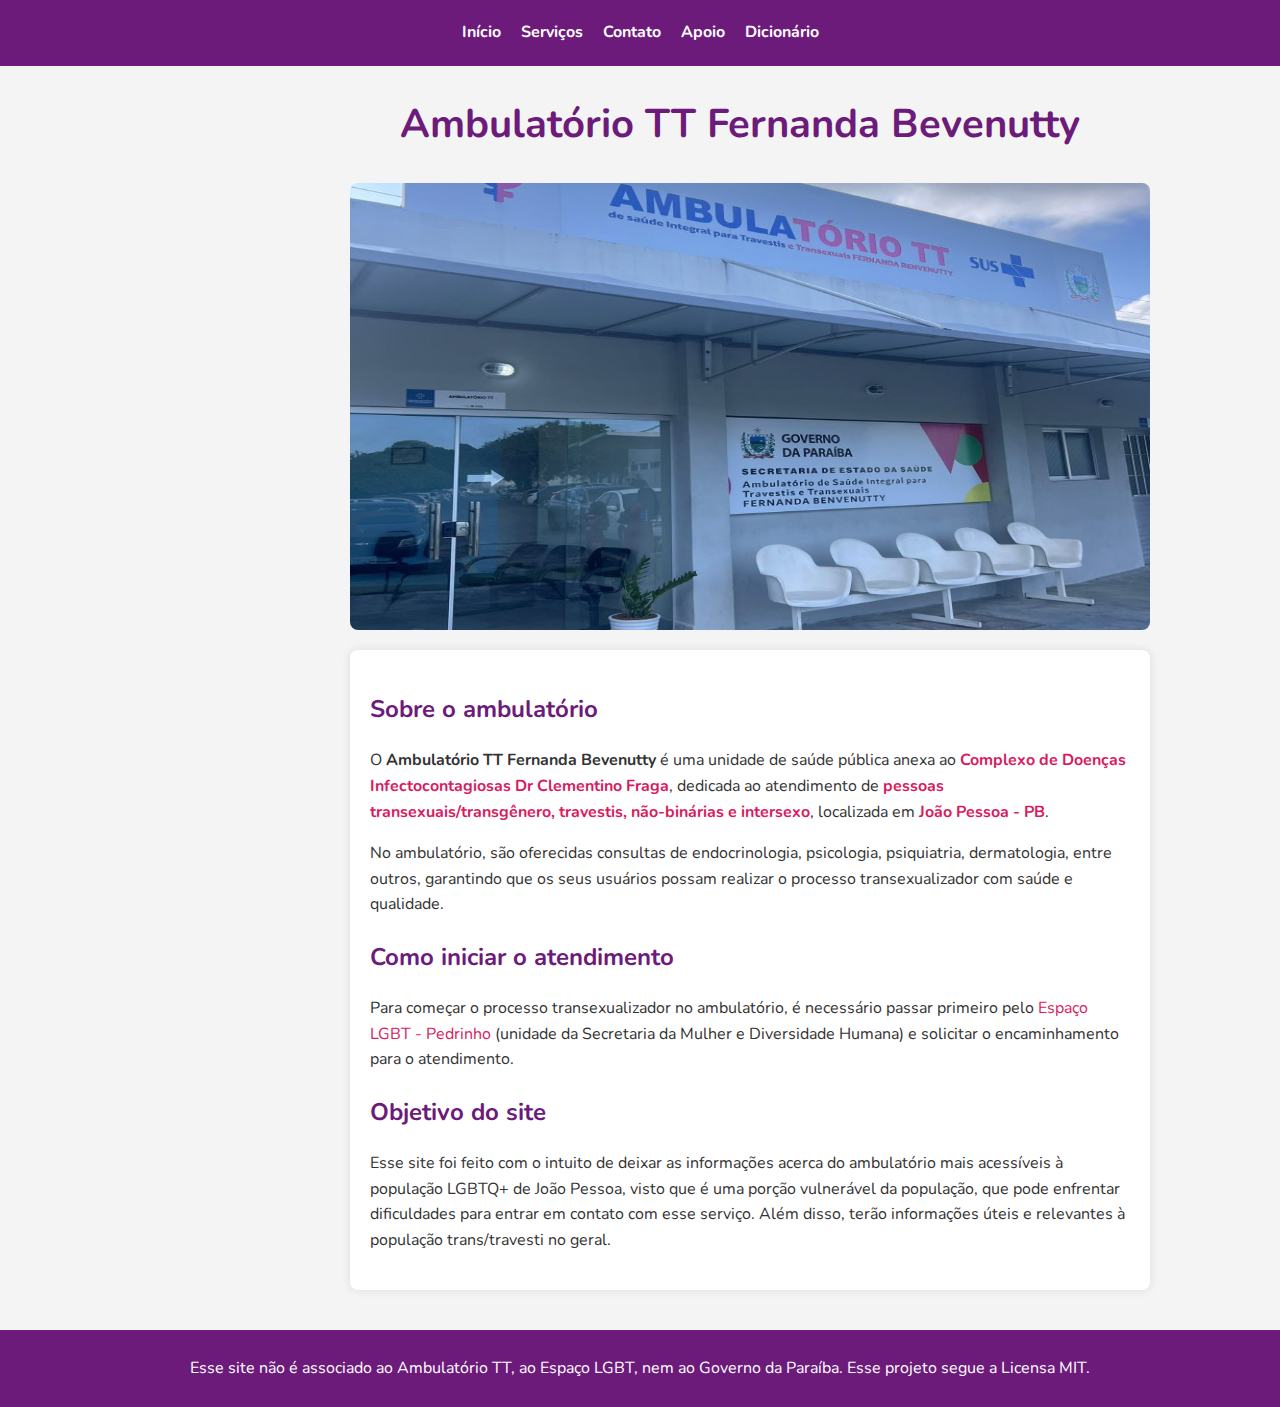
<file: index.html>
<!DOCTYPE html>
<html lang="pt-BR">

<head>
    <meta charset="UTF-8">
    <meta name="viewport" content="width=device-width, initial-scale=1.0">
    <meta name="description" content="Ambulatório TT Fernanda Bevenutty em João Pessoa, PB — Atendimento especializado para pessoas transexuais, travestis, não-binárias e intersexo.">
    
    <link rel="icon" href="favicon.ico" type="image/x-icon">
    <link rel="stylesheet" href="https://fonts.googleapis.com/css2?family=Nunito:wght@300;700&display=swap">
    <link rel="stylesheet" href="style.css">
    
    <title>Ambulatório TT Fernanda Bevenutty</title>
</head>

<body>

    <!-- Cabeçalho e Navegação -->
    <header>
        <nav>
            <a href="index.html">Início</a>
            <a href="servicos.html">Serviços</a>
            <a href="contato.html">Contato</a>
            <a href="apoio.html">Apoio</a>
            <a href="dicionario.html">Dicionário</a>
        </nav>
    </header>

    <!-- Conteúdo principal -->
    <div id="tituloecontainer">
    <h1>Ambulatório TT Fernanda Bevenutty</h1>
    <img src="imagens/ambulatorio.jpeg" alt="Foto da fachada do Ambulatório TT" id="fotoambulatorio"> 

    <div class="container">
        <section id="sobre">
            <h2>Sobre o ambulatório</h2>
            <p>O <strong>Ambulatório TT Fernanda Bevenutty</strong> é uma unidade de saúde pública anexa ao
                <span class="highlight">Complexo de Doenças Infectocontagiosas Dr Clementino Fraga</span>, dedicada ao
                atendimento de <span class="highlight">pessoas transexuais/transgênero, travestis, não-binárias e
                    intersexo</span>, localizada em <span class="highlight">João Pessoa - PB</span>.
            </p>
            <p>No ambulatório, são oferecidas consultas de endocrinologia, psicologia, psiquiatria, dermatologia, entre
                outros, garantindo que os seus usuários possam realizar o processo transexualizador com saúde e
                qualidade.</p>
        </section>

        <section id="atendimento">
            <h2>Como iniciar o atendimento</h2>
            <p>Para começar o processo transexualizador no ambulatório, é necessário passar primeiro pelo
                <a href="#" target="_blank">Espaço LGBT - Pedrinho</a> (unidade da Secretaria da Mulher e Diversidade
                Humana) e solicitar o encaminhamento para o atendimento.</p>
        </section>

        <section id="objetivo">
            <h2>Objetivo do site</h2>
            <p>Esse site foi feito com o intuito de deixar as informações acerca do ambulatório mais acessíveis à
                população LGBTQ+ de João Pessoa, visto que é uma porção vulnerável da população, que pode enfrentar
                dificuldades para entrar em contato com esse serviço. Além disso, terão informações úteis e relevantes à
                população trans/travesti no geral.</p>
        </section>
    </div>
    </div>

    <!-- Rodapé -->
    <footer>
        <p>Esse site não é associado ao Ambulatório TT, ao Espaço LGBT, nem ao Governo da Paraíba. Esse projeto segue a Licensa MIT.</p>
    </footer>

    <!-- &copy; (símbolo) -->

</body>

</html>
</file>
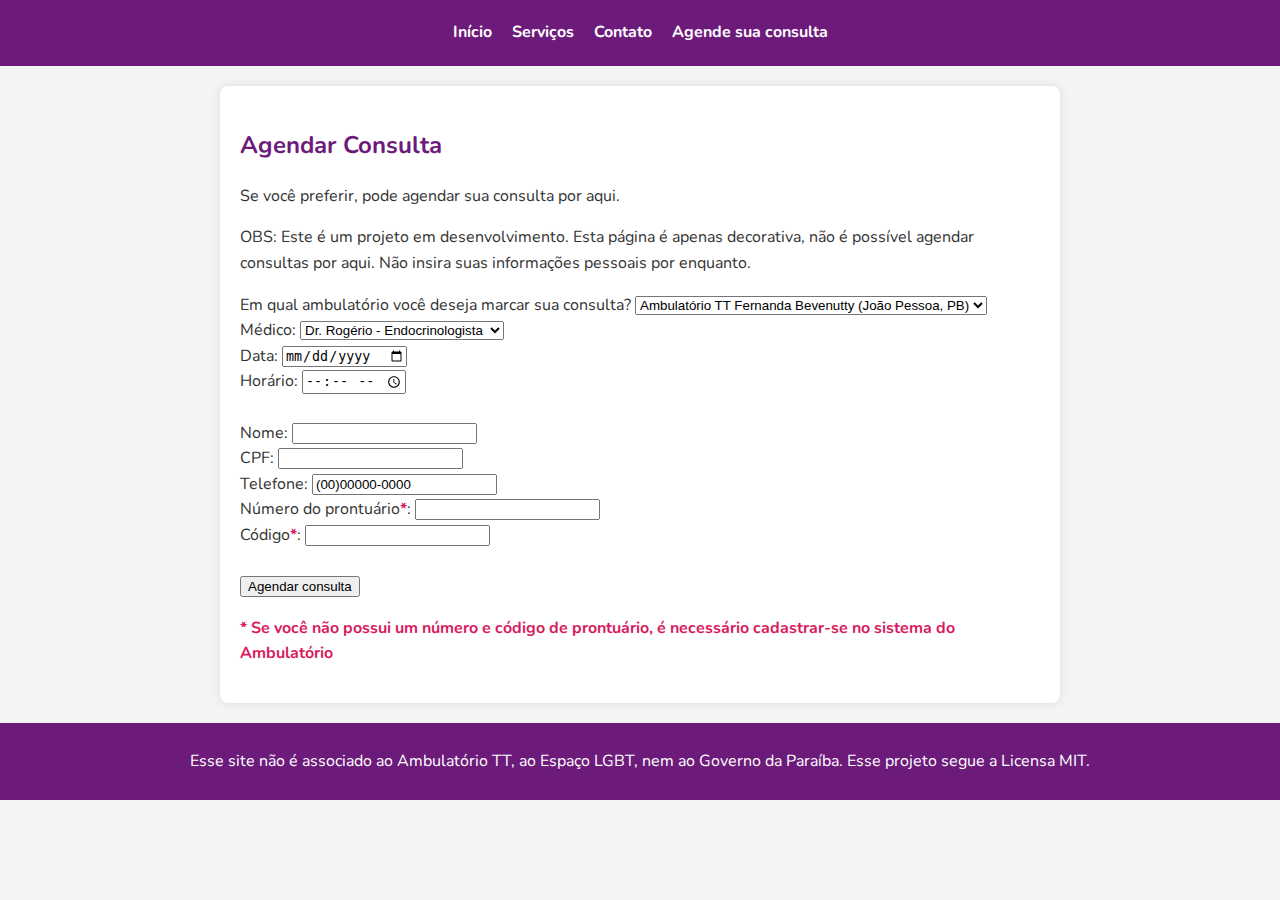
<file: agendar.html>
<!DOCTYPE html>
<html lang="pt-BR">
<head>
    <meta charset="UTF-8">
    <meta name="viewport" content="width=device-width, initial-scale=1.0">
    <meta name="description" content="Ambulatório TT Fernanda Bevenutty em João Pessoa, PB — Atendimento especializado para pessoas transexuais, travestis, não-binárias e intersexo.">
    
    <link rel="icon" href="favicon.ico" type="image/x-icon">
    <link rel="stylesheet" href="https://fonts.googleapis.com/css2?family=Nunito:wght@300;700&display=swap">
    <link rel="stylesheet" href="style.css">
    
    <title>Agendar Consulta - Ambulatório TT Fernanda Bevenutty</title>
</head>
<body>
    <header>
        <nav>
            <a href="index.html">Início</a>
            <a href="servicos.html">Serviços</a>
            <a href="contato.html">Contato</a>
            <a href="agendar.html">Agende sua consulta</a>
        </nav>
    </header>

    <div class="container">
        <section id="secao1">
            <h2>Agendar Consulta</h2>
            <p>Se você preferir, pode agendar sua consulta por aqui.</p>
            <p id="observacao">
                OBS: Este é um projeto em desenvolvimento. Esta página é apenas decorativa, não
                é possível agendar consultas por aqui. Não insira suas informações pessoais por enquanto.
            </p>
        </section>

        <section id="secao2">

            <form action="" id="form1">

                <div>
                    <div id="ambulatorio">
                        <label for="Ambulatório">Em qual ambulatório você deseja marcar sua consulta?</label>
                        <select id="ambulatorio">
                            <option value="Ambulatório TT Fernanda Bevenutty (João Pessoa, PB)">Ambulatório TT Fernanda Bevenutty (João Pessoa, PB)</option>
                        </select>
                    </div>

                    <div id="divmedico">
                        <label for="Médico">Médico:</label>
                        <select id="medico">
                            <option value="Dr. Rogério - Endocrinologista">Dr. Rogério - Endocrinologista</option>
                            <option value="Dra. Juliana - Endocrinologista">Dra. Juliana - Endocrinologista</option>
                            <option value="Dra. - Psicóloga">Dra. - Psicóloga</option>
                            <option value="Dra. - Psicóloga">Dra. - Psicóloga</option>
                            <option value="Dr. - Psiquiatra">Dr. - Psiquiatra</option>
                            <option value="Dr. - Psiquiatra">Dr. - Psiquiatra</option>
                            <option value="Dra. - Dermatologista">Dra. - Dermatologista</option>
                            <option value="Dra. - Ginecologista">Dra. - Ginecologista</option>
                        </select>
                    </div>

                    <div id="divdata">
                        <label for="Data">Data:</label>
                        <input type="date">
                    </div>

                    <div id="divhorario">
                        <label for="Horário">Horário:</label>
                        <input type="time">
                    </div>
                </div>

                <br>

                <div id="divnome">
                    <label for="Nome">Nome:</label>
                    <input type="text" class="input_nome">
                </div>
                
                <div id="divcpf">
                    <label for="CPF">CPF:</label>
                    <input type="text" class="input_numero">
                </div>

                <div id="divtelefone">
                    <label for="Telefone">Telefone:</label>
                    <input type="text" value="(00)00000-0000" class="input_numero">
                </div>

                <div id="divprontuario">
                    <label for="Prontuário">Número do prontuário<span class="highlight">*</span>:</label>
                    <input type="text" class="input_numero">            
                </div>

                <div id="divcodigo">
                    <label for="Código">Código<span class="highlight">*</span>:</label>
                    <input type="text" class="input_numero">            
                </div>

                <br>

                <div id="divenviar">
                    <input type="submit" value="Agendar consulta">            
                </div>
            </form>
        </section>

        <section id="secao3">
            <div>
                <p><span class="highlight">* Se você não possui um número e código de prontuário, é necessário cadastrar-se no sistema do Ambulatório</span></p>
            </div>
        </section>
    </div>

    <!-- Rodapé -->
    <footer>
        <p>Esse site não é associado ao Ambulatório TT, ao Espaço LGBT, nem ao Governo da Paraíba. Esse projeto segue a Licensa MIT.</p>
    </footer>
</body>
</html>
</file>
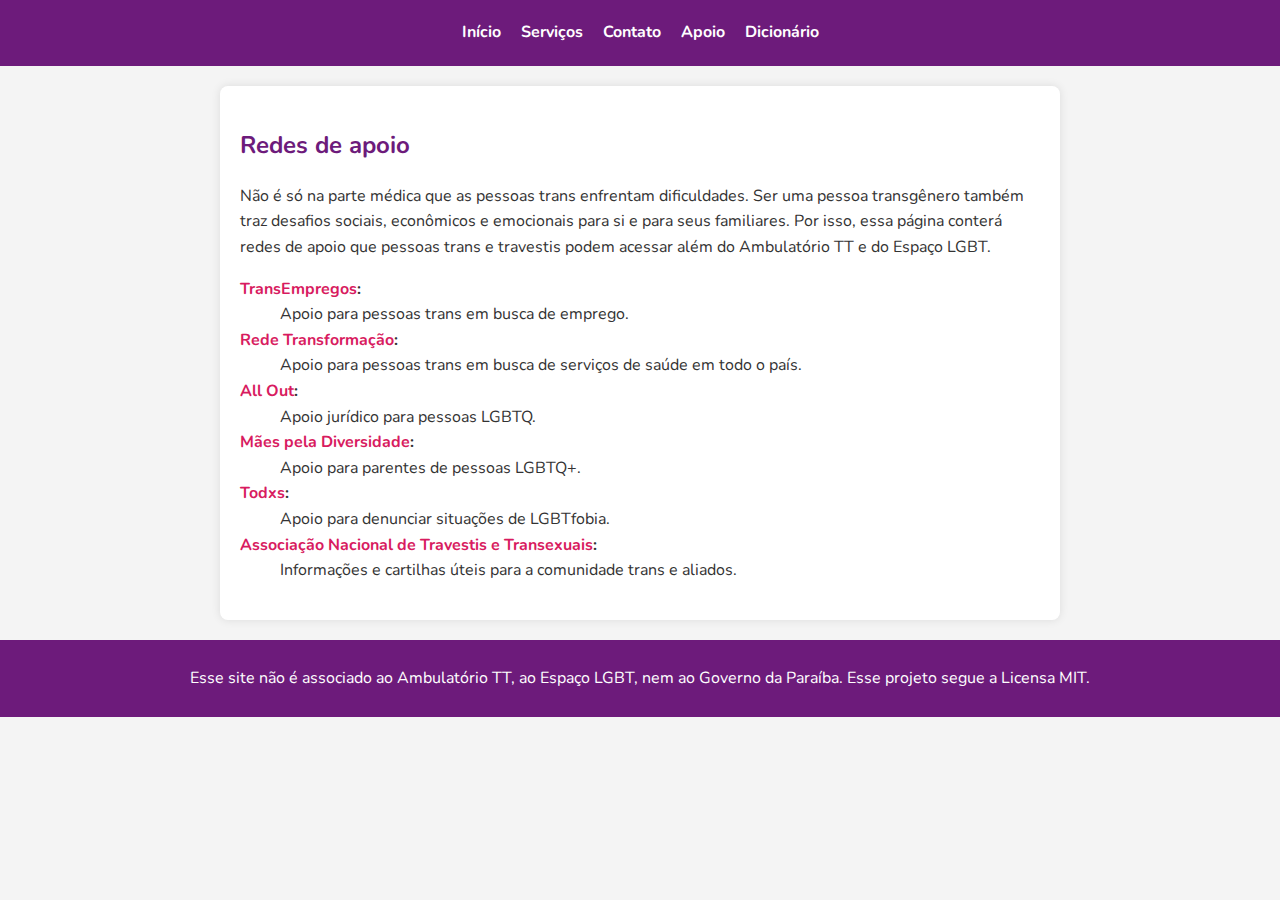
<file: apoio.html>
<!DOCTYPE html>
<html lang="pt-BR">
<head>
    <meta charset="UTF-8">
    <meta name="viewport" content="width=device-width, initial-scale=1.0">
    <meta name="description" content="Ambulatório TT Fernanda Bevenutty em João Pessoa, PB — Atendimento especializado para pessoas transexuais, travestis, não-binárias e intersexo.">
    
    <link rel="icon" href="favicon.ico" type="image/x-icon">
    <link rel="stylesheet" href="https://fonts.googleapis.com/css2?family=Nunito:wght@300;700&display=swap">
    <link rel="stylesheet" href="style.css">
    
    <title>Apoio - Ambulatório TT Fernanda Bevenutty</title>
</head>
<body>
    <header>
        <nav>
            <a href="index.html">Início</a>
            <a href="servicos.html">Serviços</a>
            <a href="contato.html">Contato</a>
            <a href="apoio.html">Apoio</a>
            <a href="dicionario.html">Dicionário</a>
        </nav>
    </header>

    <div class="container">
        <section id="secao1">
            <h2>Redes de apoio</h2>
            <p>Não é só na parte médica que as pessoas trans enfrentam dificuldades. Ser uma pessoa transgênero também traz desafios sociais, econômicos e emocionais para si e para seus familiares. Por isso, essa página conterá redes de apoio que pessoas trans e travestis podem acessar além do Ambulatório TT e do Espaço LGBT.
            </p>
        </section>

        <section id="secao2">
            <dl>
                <dt><strong><a href="https://www.transempregos.com.br/">TransEmpregos</a>:</strong></dt>
                <dd>Apoio para pessoas trans em busca de emprego.</dd>

                <dt><strong><a href="https://www.redetransformacao.com.br/">Rede Transformação</a>:</strong></dt>
                <dd>Apoio para pessoas trans em busca de serviços de saúde em todo o país.</dd>

                <dt><strong><a href="https://allout.org/pt">All Out</a>:</strong></dt>
                <dd>Apoio jurídico para pessoas LGBTQ.</dd>
                
                <dt><strong><a href="https://www.facebook.com/MaespelaDiversidade/">Mães pela Diversidade</a>:</strong></dt>
                <dd>Apoio para parentes de pessoas LGBTQ+.</dd>

                <dt><strong><a href="https://todxs.org/">Todxs</a>:</strong></dt>
                <dd>Apoio para denunciar situações de LGBTfobia.</dd>

                <dt><strong><a href="https://antrabrasil.org/">Associação Nacional de Travestis e Transexuais</a>:</strong></dt>
                <dd>Informações e cartilhas úteis para a comunidade trans e aliados.</dd>

                <!-- 
                <dt><strong><a href="url">Nomedosite</a>:</strong></dt>
                <dd>Descrição</dd>
                 -->
            </dl>
        </section>
    </div>

    <!-- Rodapé -->
    <footer>
        <p>Esse site não é associado ao Ambulatório TT, ao Espaço LGBT, nem ao Governo da Paraíba. Esse projeto segue a Licensa MIT.</p>
    </footer>
</body>
</html>
</file>
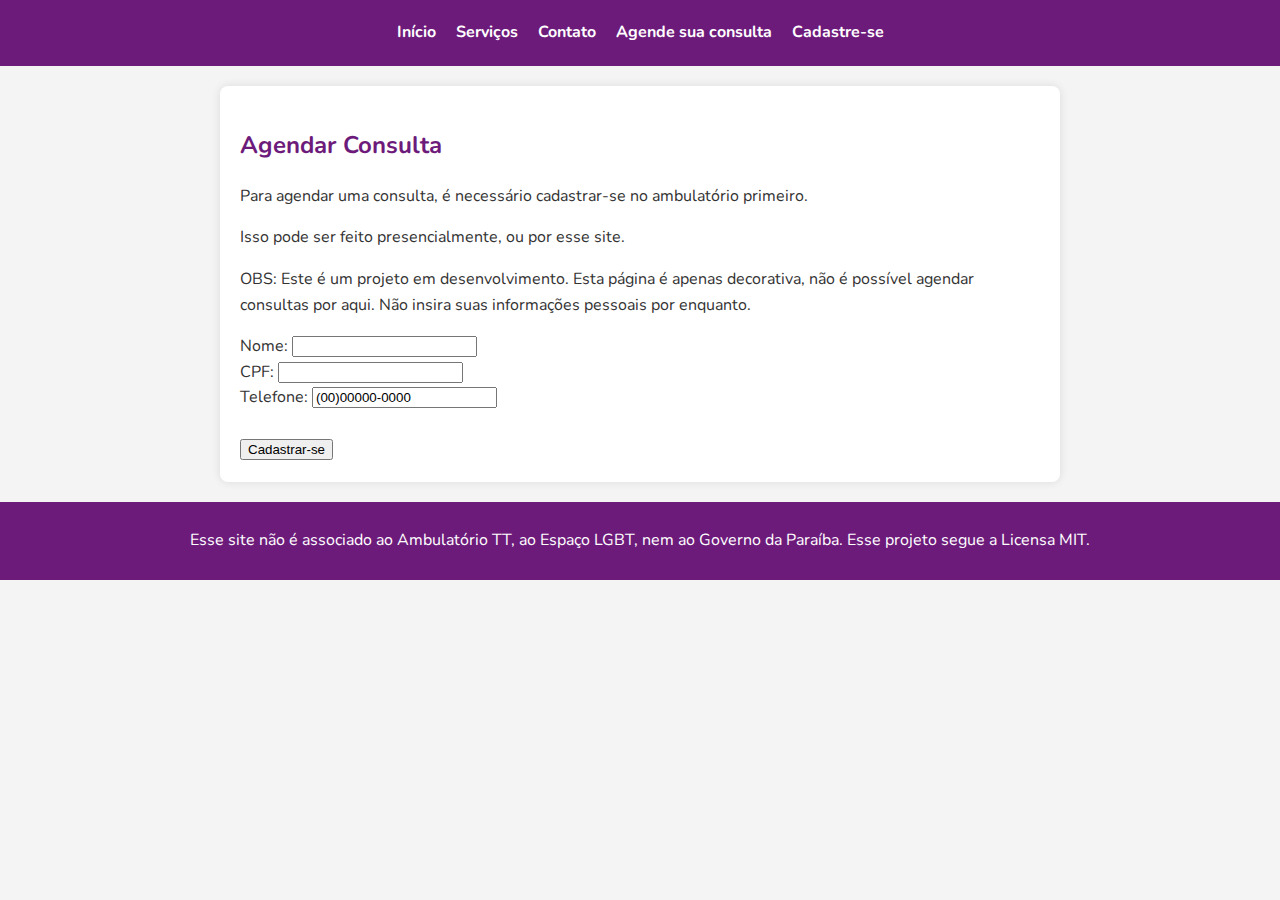
<file: cadastro.html>
<!DOCTYPE html>
<html lang="pt-BR">
<head>
    <meta charset="UTF-8">
    <meta name="viewport" content="width=device-width, initial-scale=1.0">
    <meta name="description" content="Ambulatório TT Fernanda Bevenutty em João Pessoa, PB — Atendimento especializado para pessoas transexuais, travestis, não-binárias e intersexo.">
    
    <link rel="icon" href="favicon.ico" type="image/x-icon">
    <link rel="stylesheet" href="https://fonts.googleapis.com/css2?family=Nunito:wght@300;700&display=swap">
    <link rel="stylesheet" href="style.css">
    
    <title>Cadastrar Usuário - Ambulatório TT Fernanda Bevenutty</title>
</head>
<body>
    <header>
        <nav>
            <a href="index.html">Início</a>
            <a href="servicos.html">Serviços</a>
            <a href="contato.html">Contato</a>
            <a href="agendar.html">Agende sua consulta</a>
            <a href="cadastro.html">Cadastre-se</a>
        </nav>
    </header>

    <div class="container">
        <section id="secao1">
            <h2>Agendar Consulta</h2>
            <p>Para agendar uma consulta, é necessário cadastrar-se no ambulatório primeiro.</p>
            <p>Isso pode ser feito presencialmente, ou por esse site.</p>
            <p id="observacao">
                OBS: Este é um projeto em desenvolvimento. Esta página é apenas decorativa, não
                é possível agendar consultas por aqui. Não insira suas informações pessoais por enquanto.
            </p>
        </section>

        <section id="secao2">

            <form action="" id="form2">

                <div id="divnome">
                    <label for="Nome">Nome:</label>
                    <input type="text" class="input_nome">
                </div>
                
                <div id="divcpf">
                    <label for="CPF">CPF:</label>
                    <input type="text" class="input_numero">
                </div>

                <div id="divtelefone">
                    <label for="Telefone">Telefone:</label>
                    <input type="text" value="(00)00000-0000" class="input_numero">
                </div>

                <!-- 
                adicionar:
                    endereço (logradouro, complemento, numero, cidade, estado)
                    email?
                    raça
                    gênero
                -->

                <br>

                <div id="divenviar">
                    <input type="submit" value="Cadastrar-se">            
                </div>
            </form>
        </section>
    </div>

    <!-- Rodapé -->
    <footer>
        <p>Esse site não é associado ao Ambulatório TT, ao Espaço LGBT, nem ao Governo da Paraíba. Esse projeto segue a Licensa MIT.</p>
    </footer>
</body>
</html>
</file>
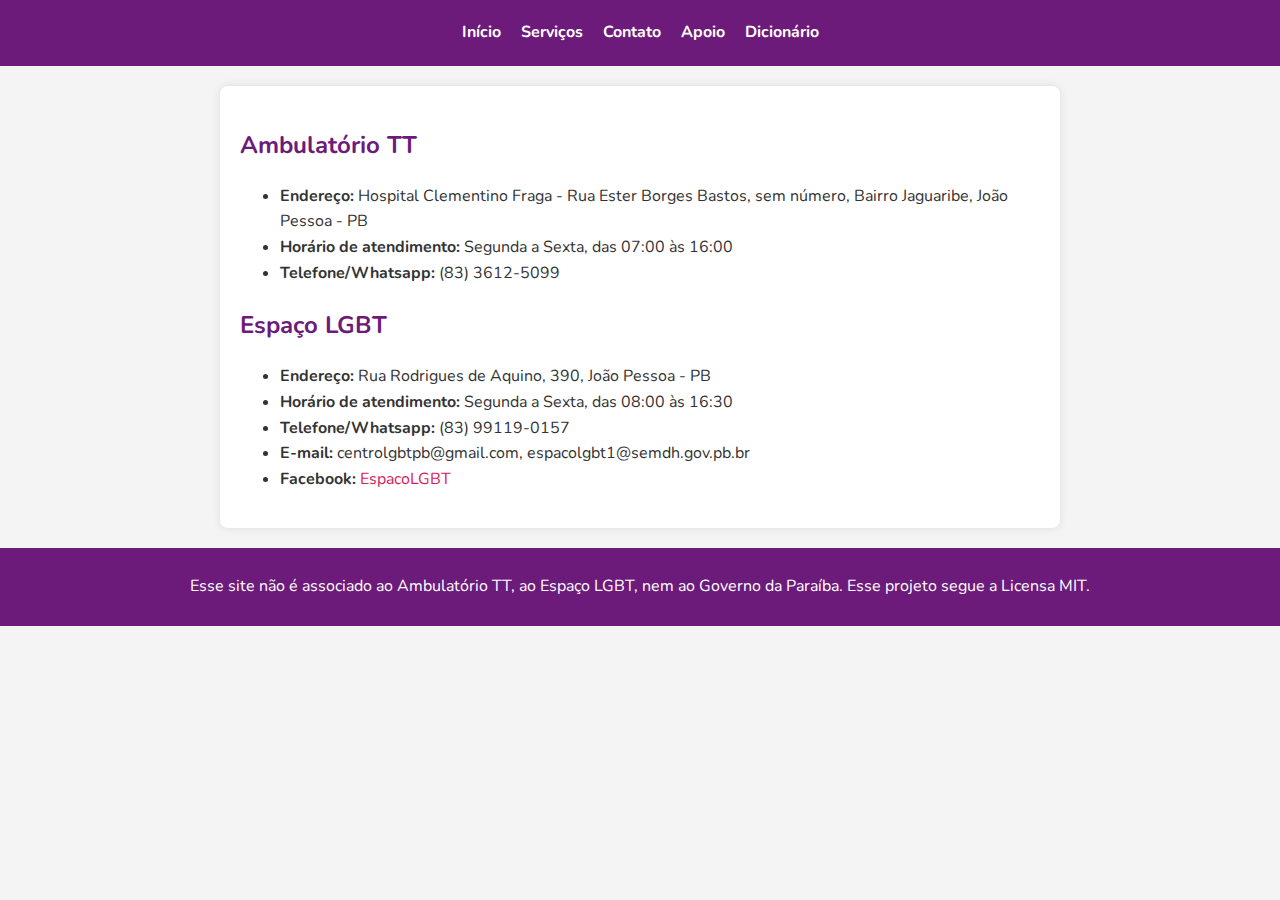
<file: contato.html>
<!DOCTYPE html>
<html lang="pt-BR">
<head>
    <meta charset="UTF-8">
    <meta name="viewport" content="width=device-width, initial-scale=1.0">
    <meta name="description" content="Ambulatório TT Fernanda Bevenutty em João Pessoa, PB — Atendimento especializado para pessoas transexuais, travestis, não-binárias e intersexo.">
    
    <link rel="icon" href="favicon.ico" type="image/x-icon">
    <link rel="stylesheet" href="https://fonts.googleapis.com/css2?family=Nunito:wght@300;700&display=swap">
    <link rel="stylesheet" href="style.css">
    
    <title>Contato - Ambulatório TT Fernanda Bevenutty</title>
</head>
<body>
    <header>
        <nav>
            <a href="index.html">Início</a>
            <a href="servicos.html">Serviços</a>
            <a href="contato.html">Contato</a>
            <a href="apoio.html">Apoio</a>
            <a href="dicionario.html">Dicionário</a>
        </nav>
    </header>

    <div class="container">
        <section id="secao1">
            <h2>Ambulatório TT</h2>
            <ul>
                <li><strong>Endereço:</strong> Hospital Clementino Fraga - Rua Ester Borges Bastos, sem número, Bairro Jaguaribe, João Pessoa - PB</li>
                <li><strong>Horário de atendimento:</strong> Segunda a Sexta, das 07:00 às 16:00</li>
                <li><strong>Telefone/Whatsapp:</strong> (83) 3612-5099</li>
            </ul>
        </section>

        <section id="secao2">
            <h2>Espaço LGBT</h2>
            <ul>
                <li><strong>Endereço:</strong> Rua Rodrigues de Aquino, 390, João Pessoa - PB</li>
                <li><strong>Horário de atendimento:</strong> Segunda a Sexta, das 08:00 às 16:30</li>
                <li><strong>Telefone/Whatsapp:</strong> (83) 99119-0157</li>
                <li><strong>E-mail:</strong> centrolgbtpb@gmail.com, espacolgbt1@semdh.gov.pb.br</li>
                <li><strong>Facebook:</strong> <a href="https://www.facebook.com/EspacoLGBTsemdh/?locale=pt_BR">EspacoLGBT</a></li>
        </section>
        </section>
    </div>

    <!-- Rodapé -->
    <footer>
        <p>Esse site não é associado ao Ambulatório TT, ao Espaço LGBT, nem ao Governo da Paraíba. Esse projeto segue a Licensa MIT.</p>
    </footer>
</body>
</html>
</file>
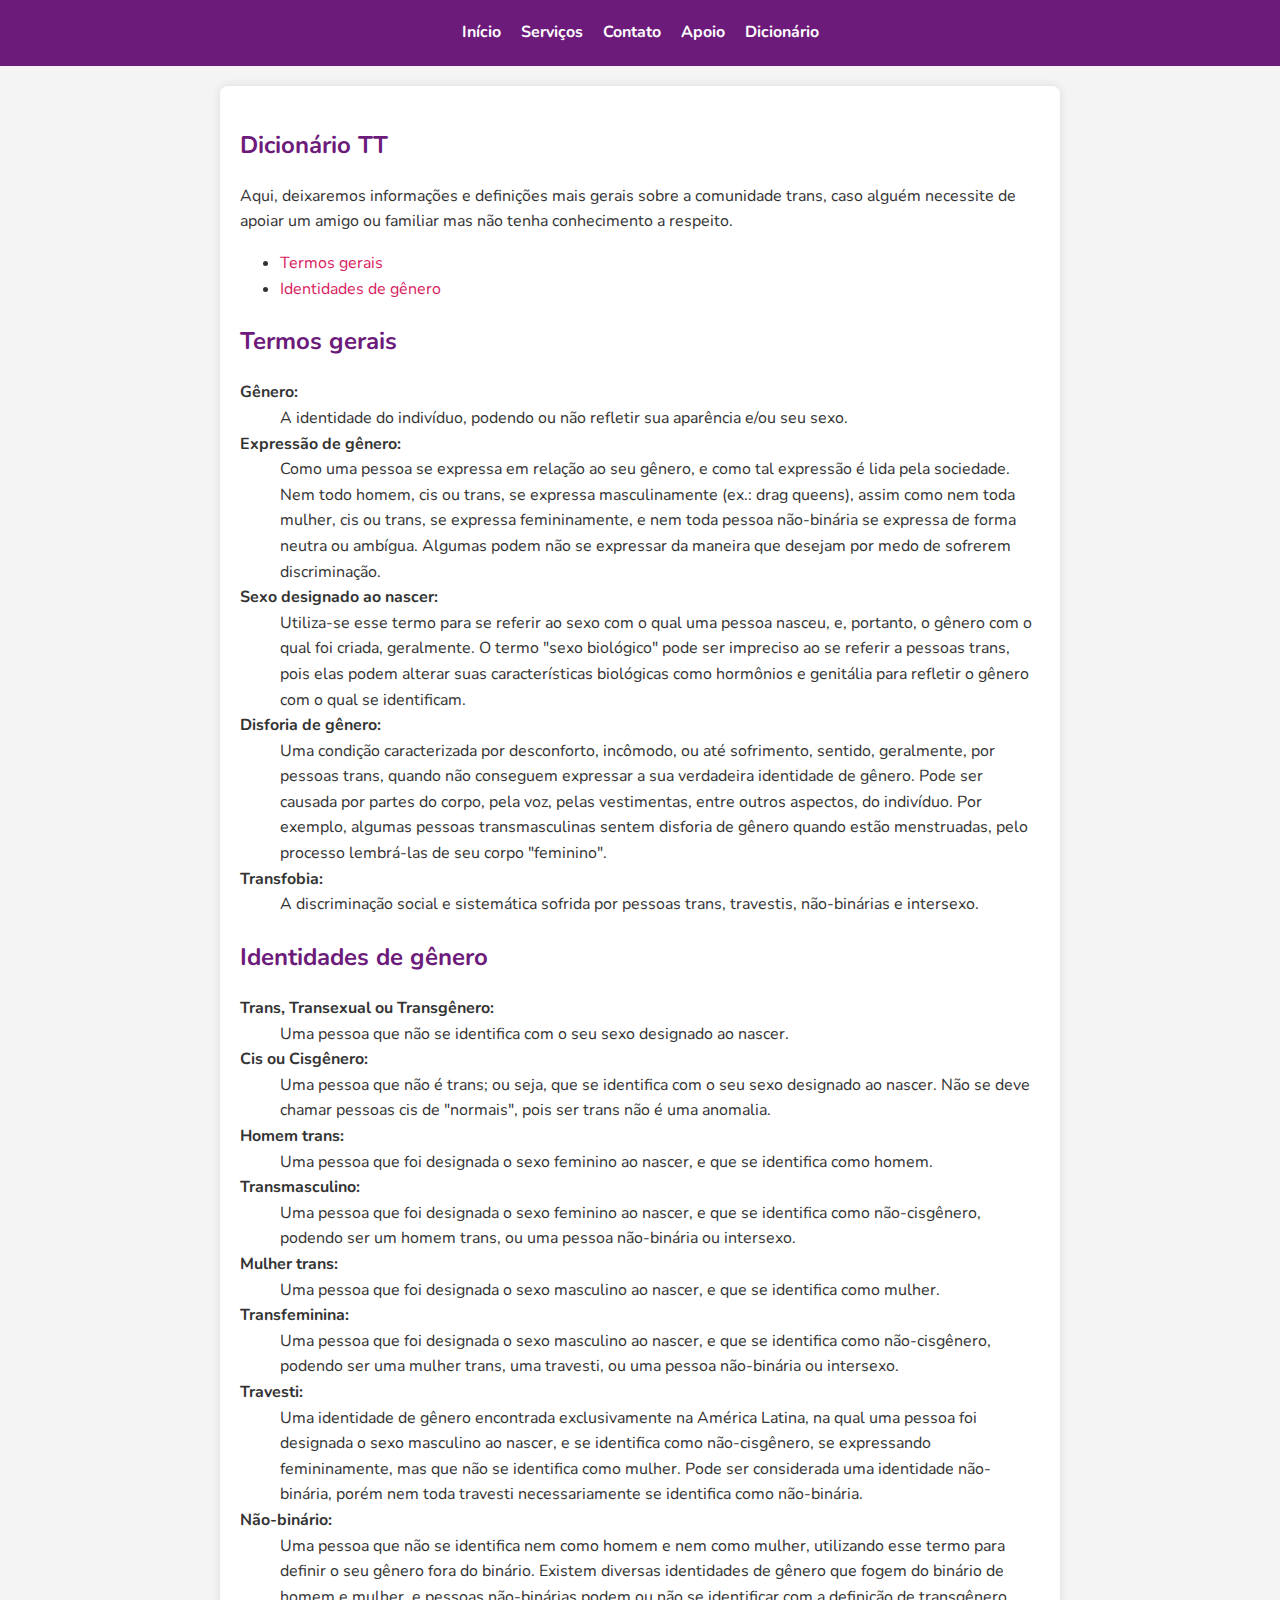
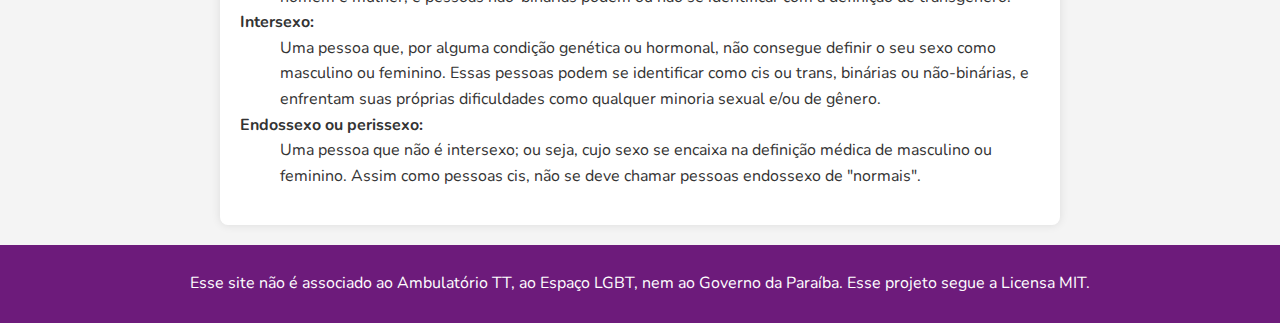
<file: dicionario.html>
<!DOCTYPE html>
<html lang="pt-BR">
<head>
    <meta charset="UTF-8">
    <meta name="viewport" content="width=device-width, initial-scale=1.0">
    <meta name="description" content="Ambulatório TT Fernanda Bevenutty em João Pessoa, PB — Atendimento especializado para pessoas transexuais, travestis, não-binárias e intersexo.">
    
    <link rel="icon" href="favicon.ico" type="image/x-icon">
    <link rel="stylesheet" href="https://fonts.googleapis.com/css2?family=Nunito:wght@300;700&display=swap">
    <link rel="stylesheet" href="style.css">
    
    <title>Dicionário TT - Ambulatório TT Fernanda Bevenutty</title>
</head>
<body>
    <header>
        <nav>
            <a href="index.html">Início</a>
            <a href="servicos.html">Serviços</a>
            <a href="contato.html">Contato</a>
            <a href="apoio.html">Apoio</a>
            <a href="dicionario.html">Dicionário</a>
        </nav>
    </header>

    <div class="container">
        <section id="secao1">
            <h2>Dicionário TT</h2>
            <p>Aqui, deixaremos informações e definições mais gerais sobre a comunidade trans, caso alguém necessite de apoiar um amigo ou familiar mas não tenha conhecimento a respeito.
            </p>
            <ul>
                <li><a href="#termosgerais">Termos gerais</a></li>
                <li><a href="#identidades">Identidades de gênero</a></li>
            </ul>
        </section>

        <section id="termosgerais">
            <h2>Termos gerais</h2>
            <dl>
                <dt><strong>Gênero:</strong></dt>
                <dd>A identidade do indivíduo, podendo ou não refletir sua aparência e/ou seu sexo.</dd>

                <dt><strong>Expressão de gênero:</strong></dt>
                <dd>Como uma pessoa se expressa em relação ao seu gênero, e como tal expressão é lida pela sociedade. Nem todo homem, cis ou trans, se expressa masculinamente (ex.: drag queens), assim como nem toda mulher, cis ou trans, se expressa femininamente, e nem toda pessoa não-binária se expressa de forma neutra ou ambígua. Algumas podem não se expressar da maneira que desejam por medo de sofrerem discriminação.</dd>

                <dt><strong>Sexo designado ao nascer:</strong></dt>
                <dd>Utiliza-se esse termo para se referir ao sexo com o qual uma pessoa nasceu, e, portanto, o gênero com o qual foi criada, geralmente. O termo "sexo biológico" pode ser impreciso ao se referir a pessoas trans, pois elas podem alterar suas características biológicas como hormônios e genitália para refletir o gênero com o qual se identificam.</dd>
                
                <dt><strong>Disforia de gênero:</strong></dt>
                <dd>Uma condição caracterizada por desconforto, incômodo, ou até sofrimento, sentido, geralmente, por pessoas trans, quando não conseguem expressar a sua verdadeira identidade de gênero. Pode ser causada por partes do corpo, pela voz, pelas vestimentas, entre outros aspectos, do indivíduo. Por exemplo, algumas pessoas transmasculinas sentem disforia de gênero quando estão menstruadas, pelo processo lembrá-las de seu corpo "feminino".</dd>

                <dt><strong>Transfobia:</strong></dt>
                <dd>A discriminação social e sistemática sofrida por pessoas trans, travestis, não-binárias e intersexo.</dd>

                <!--
                <dt><strong>Nome:</strong></dt>
                <dd>Descrição.</dd>
                -->
            </dl>
        </section>

        <section id="identidades">
            <h2>Identidades de gênero</h2>
            <dl>
                <dt><strong>Trans, Transexual ou Transgênero:</strong></dt>
                <dd>Uma pessoa que não se identifica com o seu sexo designado ao nascer.</dd>

                <dt><strong>Cis ou Cisgênero:</strong></dt>
                <dd>Uma pessoa que não é trans; ou seja, que se identifica com o seu sexo designado ao nascer. Não se deve chamar pessoas cis de "normais", pois ser trans não é uma anomalia.</dd>

                <dt><strong>Homem trans:</strong></dt>
                <dd> Uma pessoa que foi designada o sexo feminino ao nascer, e que se identifica como homem.</dd>

                <dt><strong>Transmasculino:</strong></dt>
                <dd>Uma pessoa que foi designada o sexo feminino ao nascer, e que se identifica como não-cisgênero, podendo ser um homem trans, ou uma pessoa não-binária ou intersexo.
                </dd>

                <dt><strong>Mulher trans:</strong></dt>
                <dd>Uma pessoa que foi designada o sexo masculino ao nascer, e que se identifica como mulher.
                </dd>

                <dt><strong>Transfeminina:</strong></dt>
                <dd>Uma pessoa que foi designada o sexo masculino ao nascer, e que se identifica como não-cisgênero, podendo ser uma mulher trans, uma travesti, ou uma pessoa não-binária ou intersexo.</dd>

                <dt><strong>Travesti:</strong></dt>
                <dd>Uma identidade de gênero encontrada exclusivamente na América Latina, na qual uma pessoa foi designada o sexo masculino ao nascer, e se identifica como não-cisgênero, se expressando femininamente, mas que não se identifica como mulher. Pode ser considerada uma identidade não-binária, porém nem toda travesti necessariamente se identifica como não-binária.
                </dd>

                <dt><strong>Não-binário:</strong></dt>
                <dd>Uma pessoa que não se identifica nem como homem e nem como mulher, utilizando esse termo para definir o seu gênero fora do binário. Existem diversas identidades de gênero que fogem do binário de homem e mulher, e pessoas não-binárias podem ou não se identificar com a definição de transgênero.
                </dd>

                <dt><strong>Intersexo:</strong></dt>
                <dd>Uma pessoa que, por alguma condição genética ou hormonal, não consegue definir o seu sexo como masculino ou feminino. Essas pessoas podem se identificar como cis ou trans, binárias ou não-binárias, e enfrentam suas próprias dificuldades como qualquer minoria sexual e/ou de gênero.
                </dd>

                <dt><strong>Endossexo ou perissexo:</strong></dt>
                <dd>Uma pessoa que não é intersexo; ou seja, cujo sexo se encaixa na definição médica de masculino ou feminino. Assim como pessoas cis, não se deve chamar pessoas endossexo de "normais".
                </dd>
                
                <!--
                <dt><strong>Nome:</strong></dt>
                <dd>Descrição.</dd>
                -->
            </dl>
        </section>
    </div>

    <!-- Rodapé -->
    <footer>
        <p>Esse site não é associado ao Ambulatório TT, ao Espaço LGBT, nem ao Governo da Paraíba. Esse projeto segue a Licensa MIT.</p>
</body>
</html>
</file>
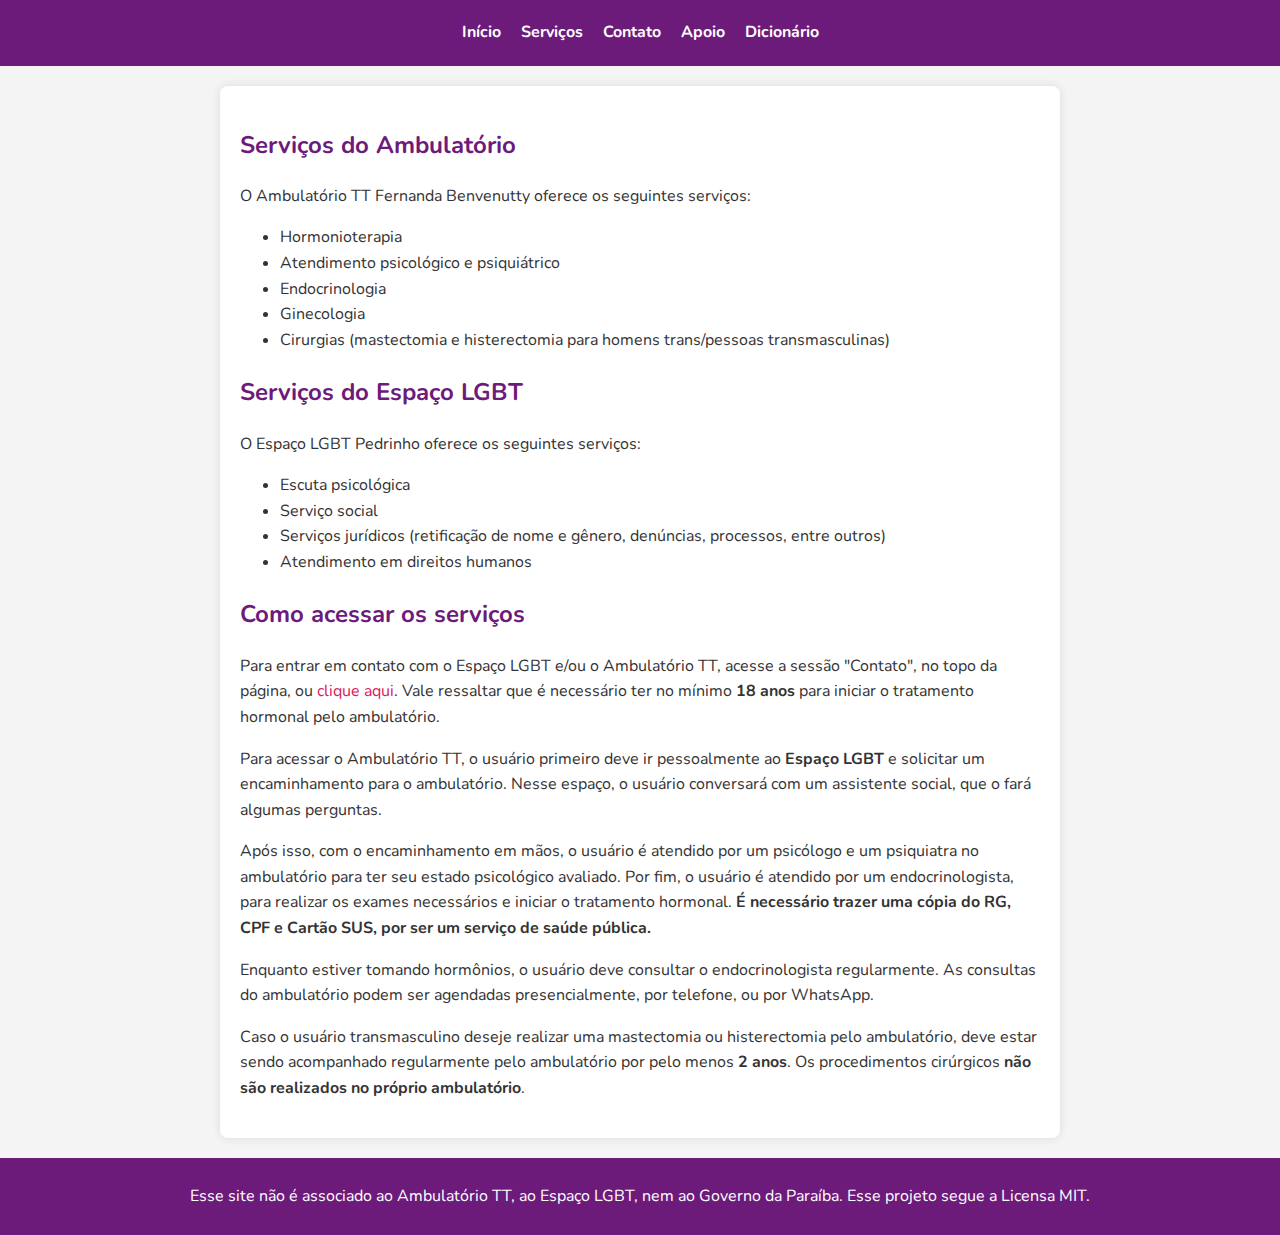
<file: servicos.html>
<!DOCTYPE html>
<html lang="pt-BR">
<head>
    <meta charset="UTF-8">
    <meta name="viewport" content="width=device-width, initial-scale=1.0">
    <meta name="description" content="Ambulatório TT Fernanda Bevenutty em João Pessoa, PB — Atendimento especializado para pessoas transexuais, travestis, não-binárias e intersexo.">
    
    <link rel="icon" href="favicon.ico" type="image/x-icon">
    <link rel="stylesheet" href="https://fonts.googleapis.com/css2?family=Nunito:wght@300;700&display=swap">
    <link rel="stylesheet" href="style.css">
    
    <title>Serviços - Ambulatório TT Fernanda Bevenutty</title>
</head>
<body>
    <header>
        <nav>
            <a href="index.html">Início</a>
            <a href="servicos.html">Serviços</a>
            <a href="contato.html">Contato</a>
            <a href="apoio.html">Apoio</a>
            <a href="dicionario.html">Dicionário</a>
        </nav>
    </header>

    <div class="container">
        <section id="secao1">
            <h2>Serviços do Ambulatório</h2>
            <p>O Ambulatório TT Fernanda Benvenutty oferece os seguintes serviços:</p>
            <ul>
                <li>Hormonioterapia</li>
                <li>Atendimento psicológico e psiquiátrico</li>
                <li>Endocrinologia</li>
                <li>Ginecologia</li>
                <li>Cirurgias (mastectomia e histerectomia para homens trans/pessoas transmasculinas)</li>
            </ul>
        </section>

        <section id="secao2">
            <h2>Serviços do Espaço LGBT</h2>
            <p>O Espaço LGBT Pedrinho oferece os seguintes serviços:</p>
            <ul>
                <li>Escuta psicológica</li>
                <li>Serviço social</li>
                <li>Serviços jurídicos (retificação de nome e gênero, denúncias, processos, entre outros)</li>
                <li>Atendimento em direitos humanos</li>
            </ul>
        </section>

        <section id="secao3">
            <h2>Como acessar os serviços</h2>
            <p>Para entrar em contato com o Espaço LGBT e/ou o Ambulatório TT, acesse a sessão "Contato", no topo da página, ou <a href="contato.html">clique aqui</a>. Vale ressaltar que é necessário ter no mínimo <strong>18 anos</strong> para iniciar o tratamento hormonal pelo ambulatório.
            </p>
            <p>Para acessar o Ambulatório TT, o usuário primeiro deve ir pessoalmente ao <strong>Espaço LGBT</strong> e solicitar um encaminhamento para o ambulatório. Nesse espaço, o usuário conversará com um assistente social, que o fará algumas perguntas.
            </p>
            <p>Após isso, com o encaminhamento em mãos, o usuário é atendido por um psicólogo e um psiquiatra no ambulatório para ter seu estado psicológico avaliado. Por fim, o usuário é atendido por um endocrinologista, para realizar os exames necessários e iniciar o tratamento hormonal. <strong>É necessário trazer uma cópia do RG, CPF e Cartão SUS, por ser um serviço de saúde pública.</strong> 
            </p>
            <p>Enquanto estiver tomando hormônios, o usuário deve consultar o endocrinologista regularmente. As consultas do ambulatório podem ser agendadas presencialmente, por telefone, ou por WhatsApp.
            </p>
            <p>Caso o usuário transmasculino deseje realizar uma mastectomia ou histerectomia pelo ambulatório, deve estar sendo acompanhado regularmente pelo ambulatório por pelo menos <strong>2 anos</strong>. Os procedimentos cirúrgicos <strong>não são realizados no próprio ambulatório</strong>.
            </p>
        </section>
    </div>

    <!-- Rodapé -->
    <footer>
        <p>Esse site não é associado ao Ambulatório TT, ao Espaço LGBT, nem ao Governo da Paraíba. Esse projeto segue a Licensa MIT.</p>
    </footer>

</body>
</html>
</file>
<file: style.css>
/* Estilos básicos */
body {
    font-family: 'Nunito', Arial, sans-serif;
    background-color: #f4f4f4;
    color: #333;
    line-height: 1.6;
    padding: 0;
    margin: 0;
}

/* Cabeçalho e navegação */
header {
    background-color: #6d1b7b;
    color: #fff;
    padding: 10px 0;
    padding-bottom: 20px;
    text-align: center;
}

nav {
    display: flex;
    justify-content: center;
    gap: 20px;
    margin-top: 10px;
}

nav a {
    color: #fff;
    text-decoration: none;
    font-weight: bold;
}

nav a:hover {
    text-decoration: underline;
}

/* Container principal */
.container {
    max-width: 800px;
    margin: 20px auto;
    padding: 20px;
    background: #fff;
    box-shadow: 0 0 10px rgba(0, 0, 0, 0.1);
    border-radius: 8px;
}

h1, h2 {
    color: #6d1b7b;
}

h1{
    font-size: 40px;

    position:relative;
    left: 50px;
}

a {
    color: #d81b60;
    text-decoration: none;
}

a:hover {
    text-decoration: underline;
}

.highlight {
    color: #d81b60;
    font-weight: bold;
}

/* Rodapé */
footer {
    text-align: center;
    padding: 10px;
    background-color: #6d1b7b;
    color: #fff;
    margin-top: 20px;
}

/* Responsividade */
@media (max-width: 600px) {
    .container {
        padding: 10px;
    }

    h1 {
        font-size: 22px;
    }

    h2 {
        font-size: 18px;
    }

    nav {
        flex-direction: column;
        gap: 5px;
    }
}

#tituloecontainer{
    position:relative;
    left:350px;

    display: flex;
    flex-direction: column;
    align-items: stretch;
    flex-shrink: 1;
    
    width:800px;
    margin: 0px;
}

#fotoambulatorio{
    height: 447px;
    width: 800px;
    border-radius: 8px;
}

/* medidas originais:
    height: 647px;
    width: 768px;
*/
</file>
